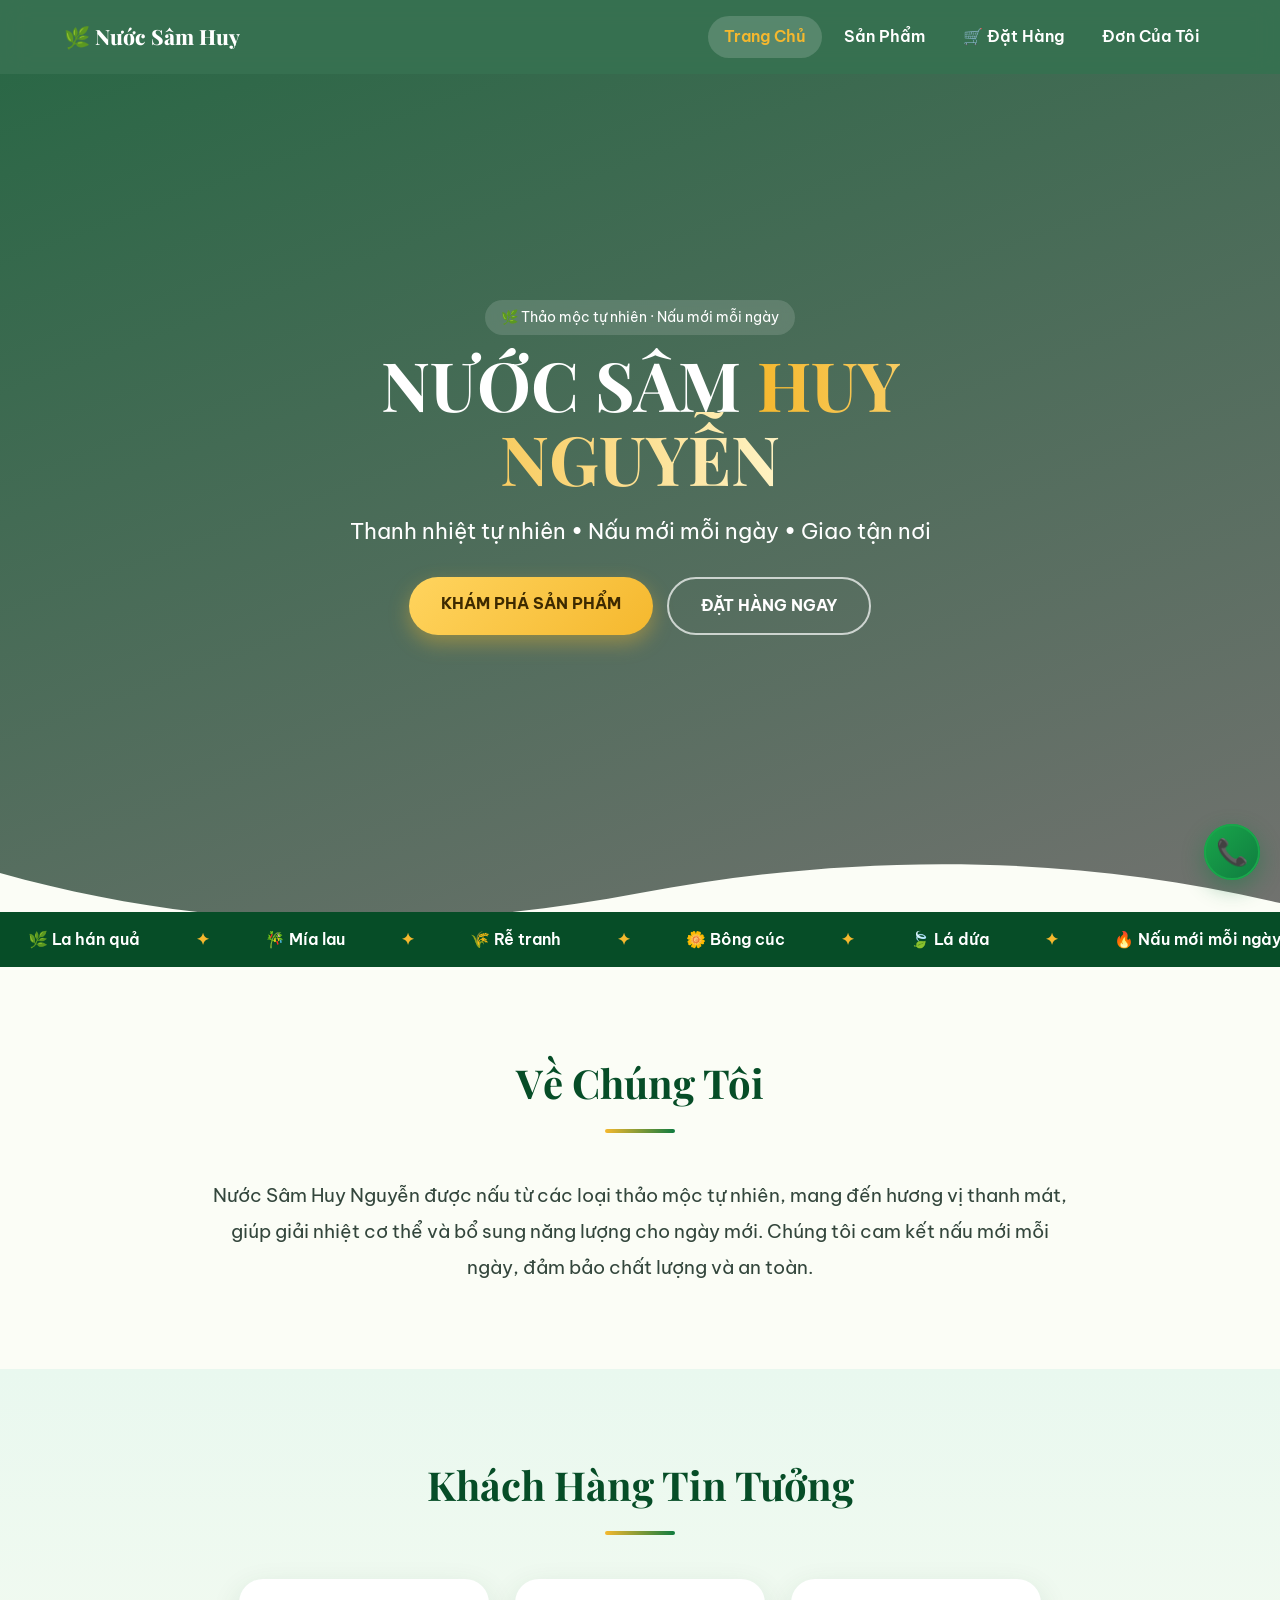
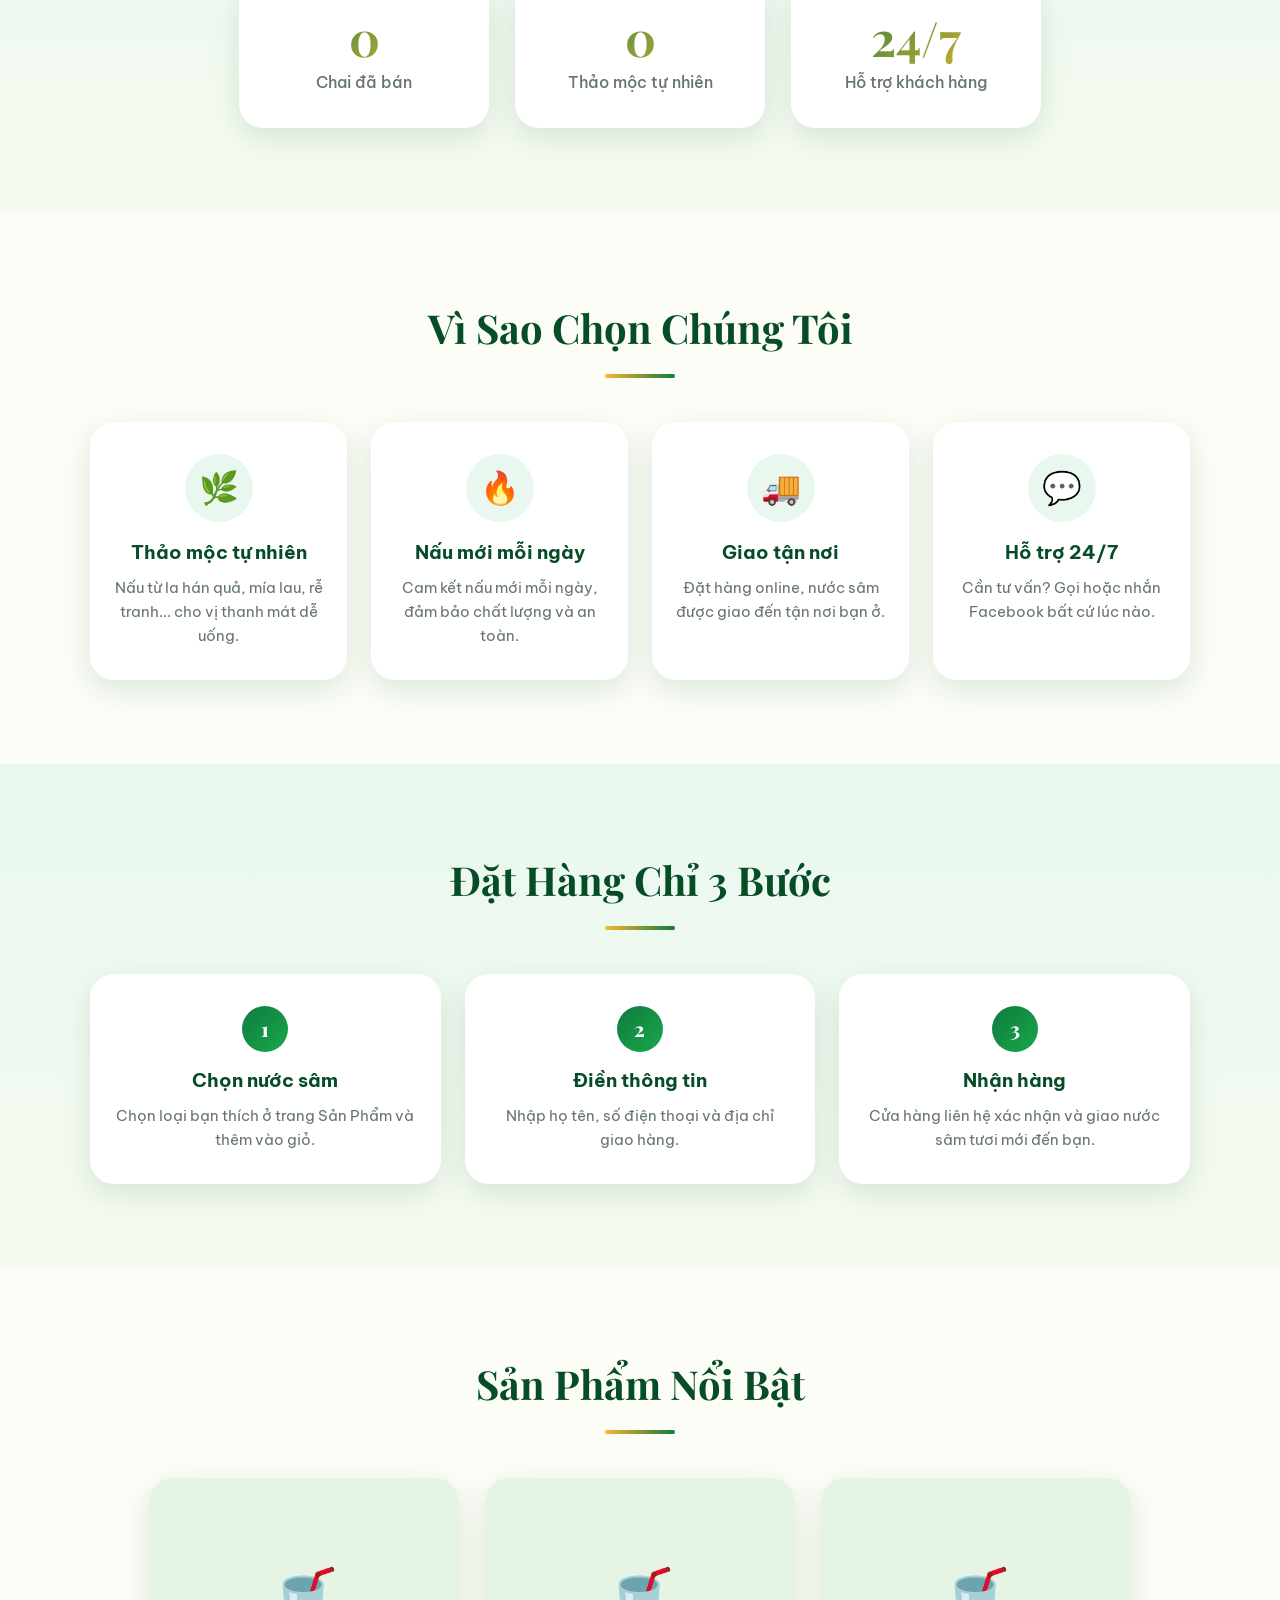
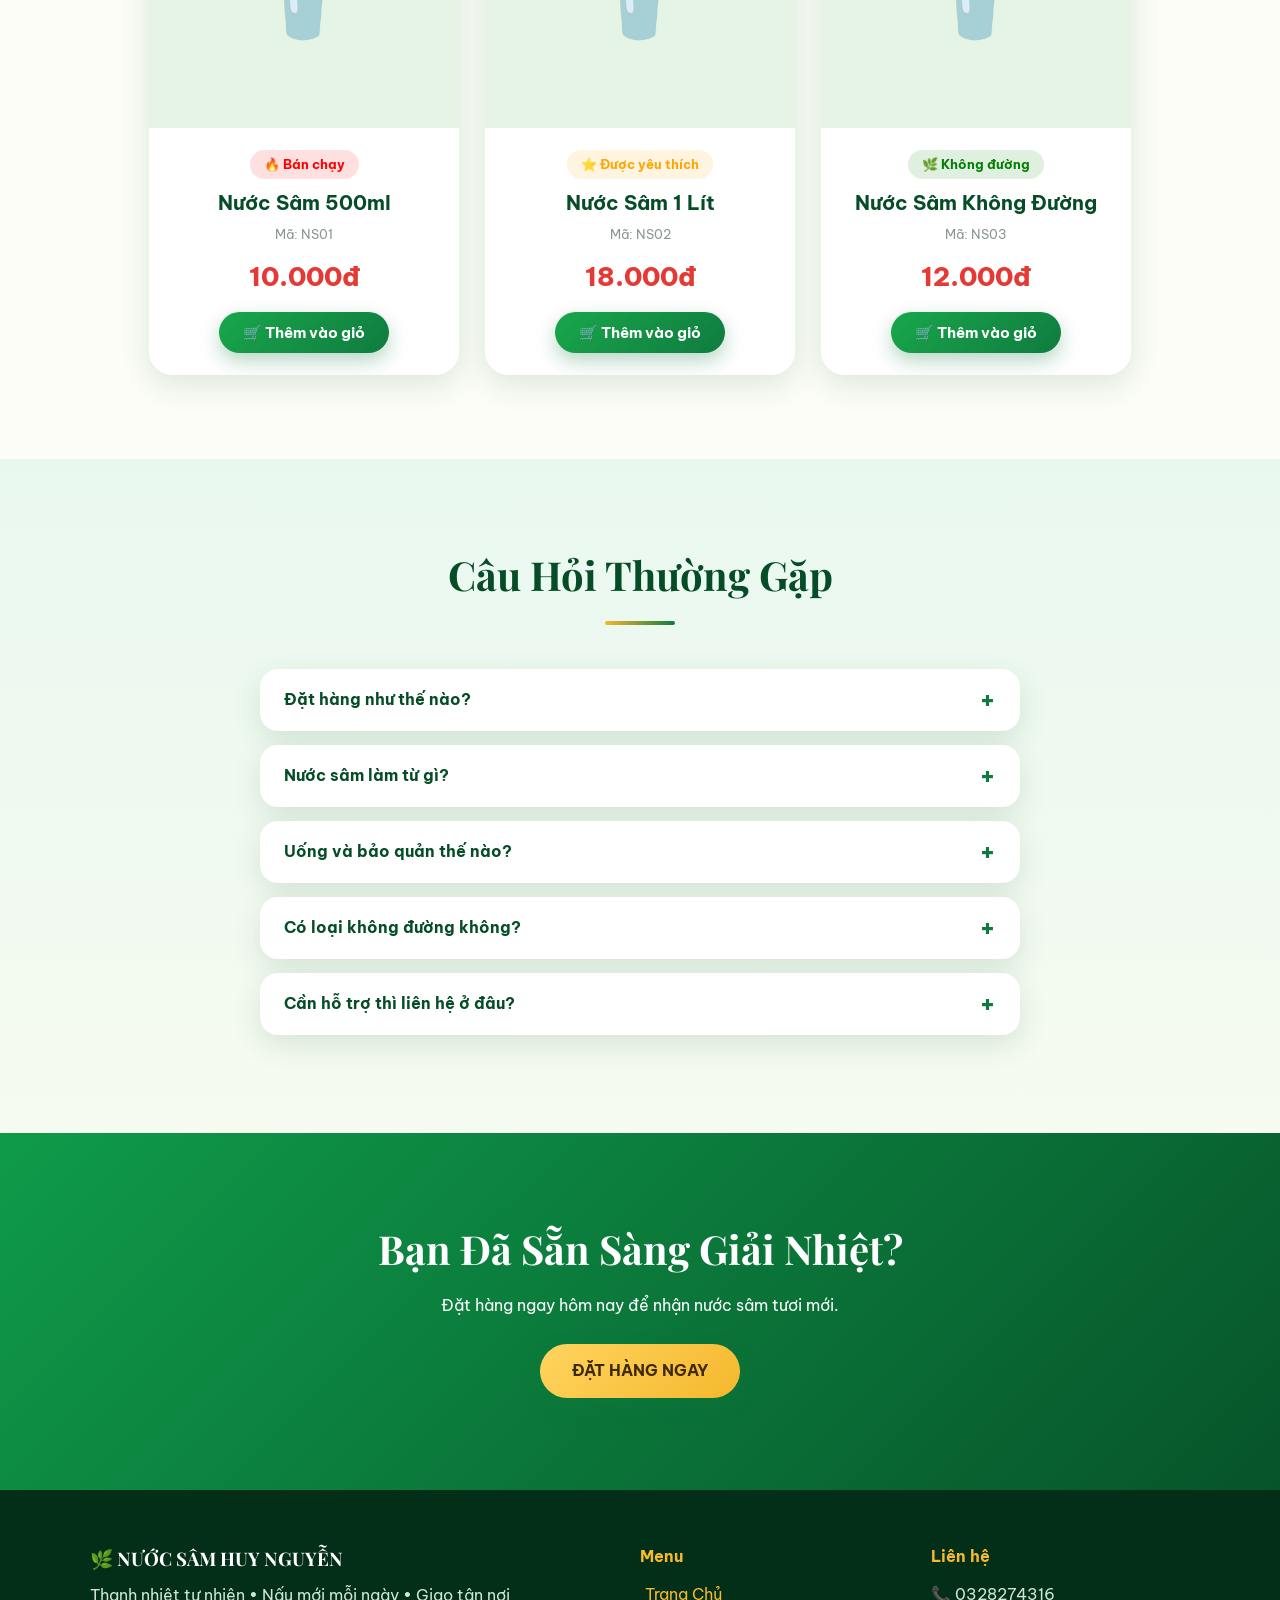
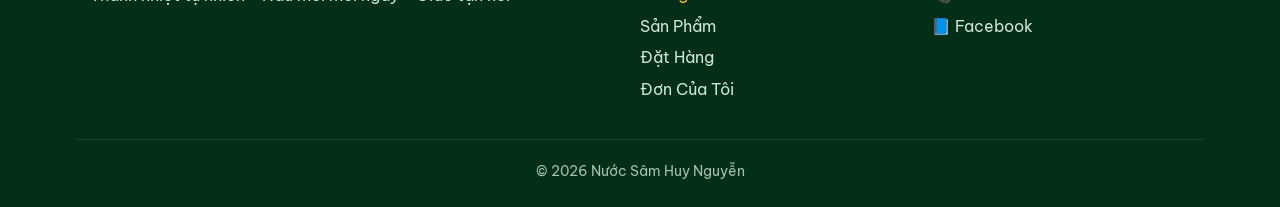
<file: index.html>
<!DOCTYPE html>
<html lang="vi">
<head>
<meta charset="UTF-8">
<meta name="viewport" content="width=device-width, initial-scale=1.0">
<title>Nước Sâm Huy Nguyễn</title>
<link rel="stylesheet" href="style.css">
</head>
<body>

<nav id="nav"></nav>

<section class="hero">
<span class="la" style="left:6%;animation-duration:11s">🍃</span>
<span class="la" style="left:22%;animation-duration:14s;animation-delay:-5s">🌿</span>
<span class="la" style="left:41%;animation-duration:12s;animation-delay:-8s">🍃</span>
<span class="la" style="left:63%;animation-duration:15s;animation-delay:-3s">🌿</span>
<span class="la" style="left:80%;animation-duration:10s;animation-delay:-6s">🍃</span>
<span class="la" style="left:93%;animation-duration:13s;animation-delay:-1s">🌿</span>
<div class="hero-content">
<p class="nho">🌿 Thảo mộc tự nhiên · Nấu mới mỗi ngày</p>
<h1>NƯỚC SÂM <span>HUY NGUYỄN</span></h1>
<p>Thanh nhiệt tự nhiên • Nấu mới mỗi ngày • Giao tận nơi</p>
<div class="nut-hang">
<a class="btn vang" href="sanpham.html">KHÁM PHÁ SẢN PHẨM</a>
<a class="btn vien" href="dathang.html">ĐẶT HÀNG NGAY</a>
</div>
</div>
</section>

<div class="chay"><div>
<span>🌿 La hán quả</span><span>🎋 Mía lau</span><span>🌾 Rễ tranh</span><span>🌼 Bông cúc</span><span>🍃 Lá dứa</span><span>🔥 Nấu mới mỗi ngày</span><span>🚚 Giao tận nơi</span>
</div></div>

<section class="section">
<h2 class="title">Về Chúng Tôi</h2>
<div class="intro rv">
Nước Sâm Huy Nguyễn được nấu từ các loại thảo mộc tự nhiên, mang đến hương vị thanh mát, giúp giải nhiệt cơ thể và bổ sung năng lượng cho ngày mới. Chúng tôi cam kết nấu mới mỗi ngày, đảm bảo chất lượng và an toàn.
</div>
</section>

<section class="section nen">
<h2 class="title">Khách Hàng Tin Tưởng</h2>
<div class="stats">
<div class="stat-box rv"><h2 data-n="1000" data-s="+">0</h2><p>Chai đã bán</p></div>
<div class="stat-box rv"><h2 data-n="100" data-s="%">0</h2><p>Thảo mộc tự nhiên</p></div>
<div class="stat-box rv"><h2>24/7</h2><p>Hỗ trợ khách hàng</p></div>
</div>
</section>

<section class="section">
<h2 class="title">Vì Sao Chọn Chúng Tôi</h2>
<div class="uu">
<div class="rv"><i>🌿</i><h3>Thảo mộc tự nhiên</h3><p>Nấu từ la hán quả, mía lau, rễ tranh... cho vị thanh mát dễ uống.</p></div>
<div class="rv"><i>🔥</i><h3>Nấu mới mỗi ngày</h3><p>Cam kết nấu mới mỗi ngày, đảm bảo chất lượng và an toàn.</p></div>
<div class="rv"><i>🚚</i><h3>Giao tận nơi</h3><p>Đặt hàng online, nước sâm được giao đến tận nơi bạn ở.</p></div>
<div class="rv"><i>💬</i><h3>Hỗ trợ 24/7</h3><p>Cần tư vấn? Gọi hoặc nhắn Facebook bất cứ lúc nào.</p></div>
</div>
</section>

<section class="section nen">
<h2 class="title">Đặt Hàng Chỉ 3 Bước</h2>
<div class="buoc">
<div class="rv"><h3>Chọn nước sâm</h3><p>Chọn loại bạn thích ở trang Sản Phẩm và thêm vào giỏ.</p></div>
<div class="rv"><h3>Điền thông tin</h3><p>Nhập họ tên, số điện thoại và địa chỉ giao hàng.</p></div>
<div class="rv"><h3>Nhận hàng</h3><p>Cửa hàng liên hệ xác nhận và giao nước sâm tươi mới đến bạn.</p></div>
</div>
</section>

<section class="section">
<h2 class="title">Sản Phẩm Nổi Bật</h2>
<div class="products" id="noiBat"></div>
</section>

<section class="section nen">
<h2 class="title">Câu Hỏi Thường Gặp</h2>
<div class="faq">
<details class="rv"><summary>Đặt hàng như thế nào?</summary><p>Chọn sản phẩm rồi bấm "Thêm vào giỏ", vào trang Đặt Hàng điền họ tên, số điện thoại, địa chỉ và xác nhận. Cửa hàng sẽ liên hệ lại với bạn sớm nhất.</p></details>
<details class="rv"><summary>Nước sâm làm từ gì?</summary><p>Từ các loại thảo mộc tự nhiên như la hán quả, mía lau, rễ tranh, bông cúc, lá dứa. Thành phần từng loại xem chi tiết ở trang Sản Phẩm.</p></details>
<details class="rv"><summary>Uống và bảo quản thế nào?</summary><p>Nước sâm ngon hơn khi uống lạnh hoặc thêm đá. Sau khi mở nắp, bạn nên bảo quản lạnh.</p></details>
<details class="rv"><summary>Có loại không đường không?</summary><p>Có, "Nước Sâm Không Đường" phù hợp người ăn kiêng và hạn chế đường.</p></details>
<details class="rv"><summary>Cần hỗ trợ thì liên hệ ở đâu?</summary><p>Bạn gọi 0328274316 hoặc nhắn qua Facebook của cửa hàng, bên mình hỗ trợ khách hàng 24/7.</p></details>
</div>
</section>

<section class="cta">
<h2>Bạn Đã Sẵn Sàng Giải Nhiệt?</h2>
<p>Đặt hàng ngay hôm nay để nhận nước sâm tươi mới.</p>
<a class="btn" href="dathang.html">ĐẶT HÀNG NGAY</a>
</section>

<footer id="footer"></footer>

<script src="app.js"></script>
<script>
$("#noiBat").innerHTML=SAN_PHAM.map(theSP).join("");
// bấm vào thẻ sản phẩm → mở chi tiết ở trang Sản Phẩm
$("#noiBat").onclick=e=>{
 const c=e.target.closest(".product");
 if(c&&!e.target.closest("[data-them]"))location.href="sanpham.html?sp="+c.dataset.id;
};
const cz=$(".chay div");cz.innerHTML+=cz.innerHTML; // nhân đôi để dải chạy liền mạch
</script>
</body>
</html>
</file>
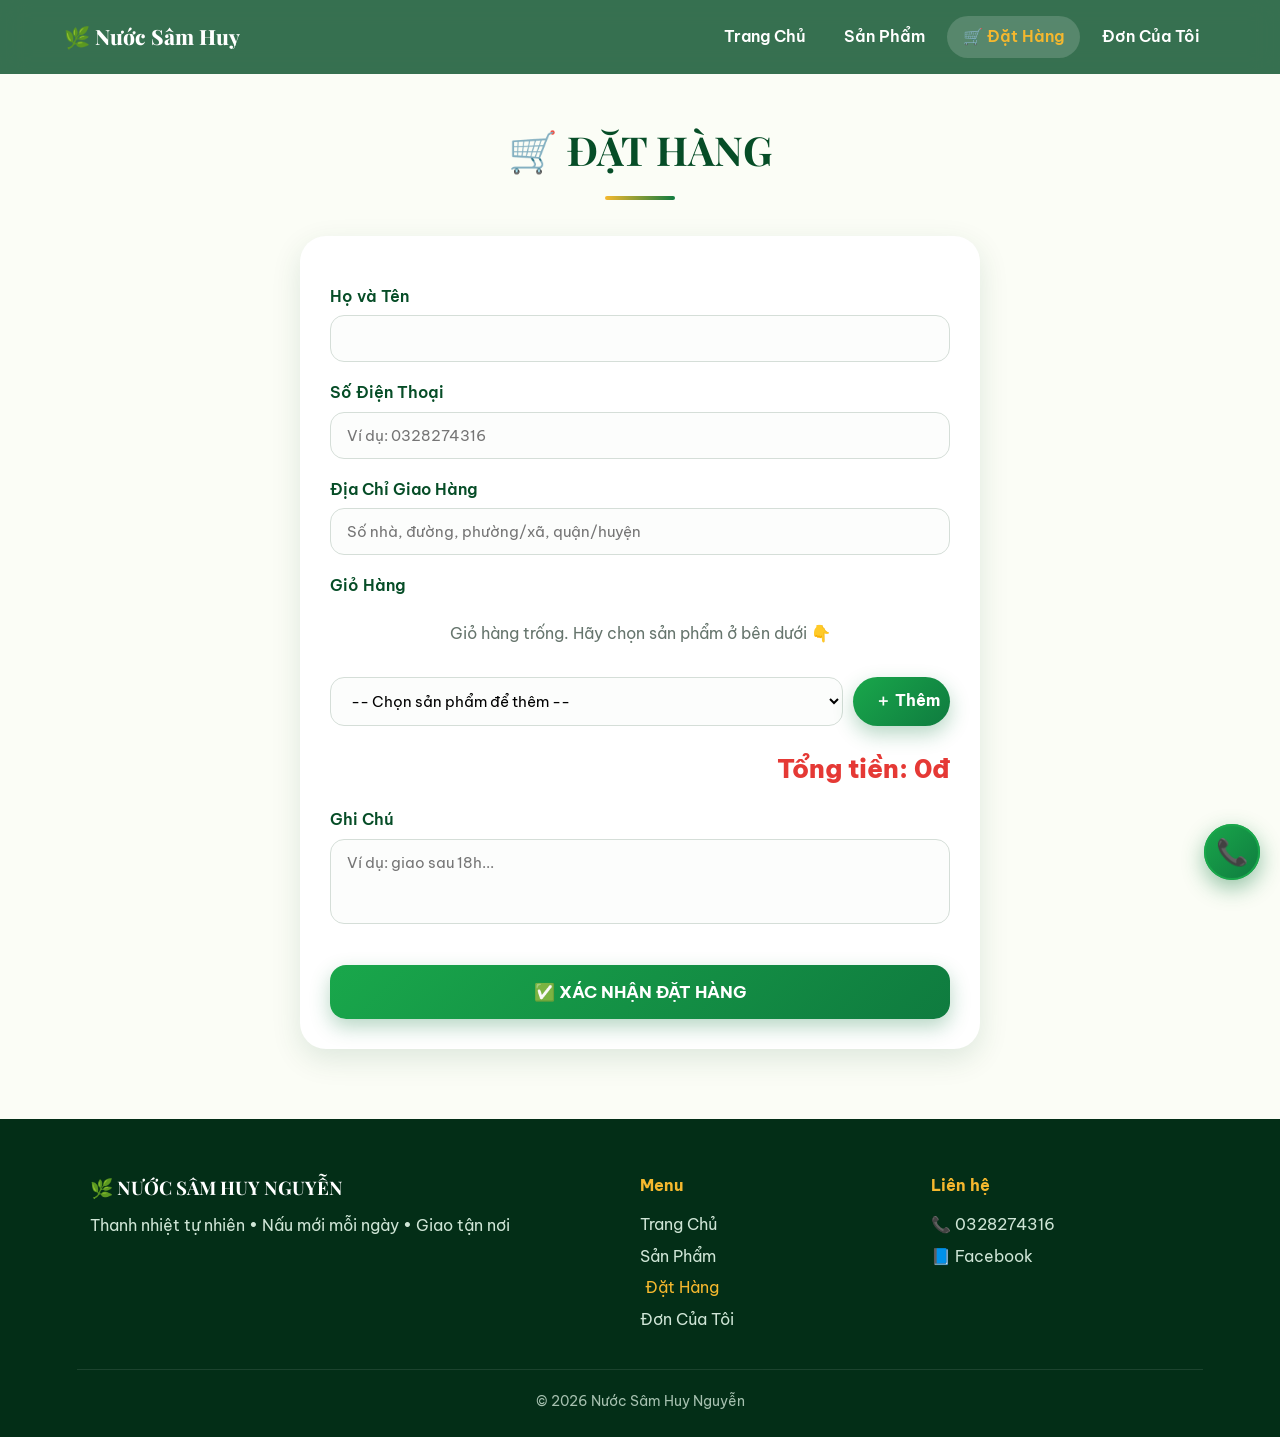
<file: dathang.html>
<!DOCTYPE html>
<html lang="vi">
<head>
<meta charset="UTF-8">
<meta name="viewport" content="width=device-width, initial-scale=1.0">
<title>Đặt Hàng - Nước Sâm Huy Nguyễn</title>
<link rel="stylesheet" href="style.css">
<style>
/* ô nhập số lượng trong giỏ hàng */
#gio .sl input.sl-in{width:46px;height:32px;margin:0;padding:0 4px;box-sizing:border-box;text-align:center;font:inherit;font-weight:700;border:1px solid #bbb;border-radius:6px;background:#fff}
#gio .sl input.sl-in:focus{outline:2px solid #1b5e20;border-color:#1b5e20}
</style>
</head>
<body>

<nav id="nav"></nav>

<div class="container">
<h1 class="title">🛒 ĐẶT HÀNG</h1>

<form id="orderForm" novalidate>
<label for="ten">Họ và Tên</label>
<input id="ten" type="text" autocomplete="name" required>

<label for="sdt">Số Điện Thoại</label>
<input id="sdt" type="tel" inputmode="tel" autocomplete="tel" placeholder="Ví dụ: 0328274316" required>

<label for="diaChi">Địa Chỉ Giao Hàng</label>
<input id="diaChi" type="text" autocomplete="street-address" placeholder="Số nhà, đường, phường/xã, quận/huyện" required>

<label>Giỏ Hàng</label>
<div id="gio"></div>
<div class="them">
<select id="chonSP" aria-label="Chọn sản phẩm để thêm"><option value="">-- Chọn sản phẩm để thêm --</option></select>
<button type="button" id="themSP" class="nut">＋ Thêm</button>
</div>

<div class="tong-tien">Tổng tiền: <span id="tongTien">0đ</span></div>

<label for="ghiChu">Ghi Chú</label>
<textarea id="ghiChu" rows="3" placeholder="Ví dụ: giao sau 18h..."></textarea>

<input id="web" type="text" tabindex="-1" autocomplete="off" aria-hidden="true" style="position:absolute;left:-9999px">
<p id="loi" class="loi" role="alert"></p>
<button type="submit" id="gui" class="nut">✅ XÁC NHẬN ĐẶT HÀNG</button>
</form>

<div id="kq" class="kq" hidden></div>
</div>

<footer id="footer"></footer>

<script src="app.js"></script>
<script>
const T0=Date.now();let MA=null; // MA: giữ nguyên mã đơn khi gửi lại để không bị trùng đơn
const baoLoi=(m,el)=>{$("#loi").textContent=m;if(el)el.focus()};

function veGio(){
 const ds=Gio.ds();
 $("#gio").innerHTML=ds.length?ds.map(i=>{const p=timSP(i.id);return`<div class="dong">
<img src="${esc(p.img)}" alt="" onerror="this.onerror=null;this.src=ANH_LOI">
<div class="ct"><b>${p.ten}</b><br><small>${tien(p.gia)}</small></div>
<div class="sl"><button type="button" data-d="${p.id}" data-v="-1" aria-label="Giảm">−</button><input class="sl-in" type="text" inputmode="numeric" maxlength="3" autocomplete="off" data-n="${p.id}" value="${i.sl}" aria-label="Số lượng ${esc(p.ten)}"><button type="button" data-d="${p.id}" data-v="1" aria-label="Tăng">+</button></div>
<b class="tt">${tien(i.sl*p.gia)}</b>
<button type="button" class="xoa" data-x="${p.id}" aria-label="Xóa ${esc(p.ten)}">✕</button></div>`}).join("")
 :'<p class="trong">Giỏ hàng trống. Hãy chọn sản phẩm ở bên dưới 👇</p>';
 $("#tongTien").textContent=tien(Gio.tong());
}

$("#chonSP").insertAdjacentHTML("beforeend",SAN_PHAM.map(p=>`<option value="${p.id}">${p.id} - ${p.ten} (${tien(p.gia)})</option>`).join(""));
$("#themSP").onclick=()=>{const s=$("#chonSP");if(!s.value)return toast("Hãy chọn một sản phẩm",true);Gio.them(s.value);s.value="";veGio()};
$("#gio").onclick=e=>{
 const d=e.target.closest("[data-d]"),x=e.target.closest("[data-x]");
 if(!d&&!x)return; // bấm vào ô nhập số lượng thì không vẽ lại giỏ hàng (sẽ mất con trỏ)
 if(d){const c=Gio.ds().find(i=>i.id===d.dataset.d);Gio.dat(d.dataset.d,(c?c.sl:0)+Number(d.dataset.v))}
 if(x)Gio.dat(x.dataset.x,0);
 veGio();
};

// ô nhập số lượng: chỉ cho gõ số, Enter/bấm ra ngoài thì cập nhật
const SL_MAX=999,ONHAP="[data-n]";
$("#gio").addEventListener("focusin",e=>{if(e.target.matches(ONHAP))e.target.select()});
$("#gio").addEventListener("input",e=>{if(e.target.matches(ONHAP))e.target.value=e.target.value.replace(/\D/g,"")});
$("#gio").addEventListener("keydown",e=>{if(e.key==="Enter"&&e.target.matches(ONHAP)){e.preventDefault();e.target.blur()}}); // chặn Enter làm gửi form
$("#gio").addEventListener("change",e=>{
 const o=e.target.closest(ONHAP);if(!o)return;
 const id=o.dataset.n,c=Gio.ds().find(i=>i.id===id),n=parseInt(o.value,10);
 Gio.dat(id,n>=1?Math.min(n,SL_MAX):(c?c.sl:1)); // để trống/0 → giữ số cũ (muốn xóa thì bấm ✕)
 const m=Gio.ds().find(i=>i.id===id);if(!m)return veGio();
 o.value=m.sl;
 o.closest(".dong").querySelector(".tt").textContent=tien(m.sl*timSP(id).gia);
 $("#tongTien").textContent=tien(Gio.tong());
});

// nhớ thông tin khách quen
const khach=lay("khach",{});
["ten","sdt","diaChi"].forEach(f=>$("#"+f).value=khach[f]||"");

$("#orderForm").addEventListener("submit",async e=>{
 e.preventDefault();baoLoi("");
 const dang=document.activeElement;if(dang&&dang.matches&&dang.matches("[data-n]"))dang.blur(); // chốt số lượng đang gõ dở
 const ten=$("#ten").value.trim(),sdt=$("#sdt").value.replace(/[\s.\-]/g,""),diaChi=$("#diaChi").value.trim(),ghiChu=$("#ghiChu").value.trim(),ds=Gio.ds();
 if(!ds.length)return baoLoi("Giỏ hàng đang trống. Hãy thêm ít nhất một sản phẩm.",$("#chonSP"));
 if(ten.length<2)return baoLoi("Vui lòng nhập họ và tên.",$("#ten"));
 if(!/^(0|\+84)\d{9}$/.test(sdt))return baoLoi("Số điện thoại chưa đúng. Ví dụ: 0328274316.",$("#sdt"));
 if(diaChi.length<8)return baoLoi("Vui lòng nhập địa chỉ giao hàng đầy đủ.",$("#diaChi"));

 const now=new Date(),du={
  ten,sdt,diaChi,
  sanPham:ds.map(i=>i.id+" x"+i.sl).join(", "),
  soLuong:Gio.tongSL(),
  tongTien:tien(Gio.tong()),
  // địa chỉ cũng ghi vào ghiChu để Google Sheet hiện tại vẫn lưu được mà không cần sửa Apps Script
  ghiChu:"Địa chỉ: "+diaChi+(ghiChu?" | "+ghiChu:""),
  maDon:MA=MA||"HN"+now.toISOString().slice(2,10).replace(/-/g,"")+"-"+Math.floor(100+Math.random()*900),
  web:$("#web").value,mat:Date.now()-T0,
  thoiGian:now.toLocaleString("vi-VN")
 };

 const nut=$("#gui"),ac=new AbortController(),h=setTimeout(()=>ac.abort(),15000);
 nut.disabled=true;nut.textContent="⏳ Đang gửi...";
 try{
  const kq=await(await fetch(SCRIPT_URL,{method:"POST",headers:{"Content-Type":"text/plain;charset=utf-8"},body:JSON.stringify(du),signal:ac.signal})).json();
  if(!kq.ok)return baoLoi("❌ "+(kq.loi||"Chưa gửi được đơn hàng."));
  du.maDon=kq.maDon||du.maDon;du.tongTien=kq.tong!=null?tien(kq.tong):du.tongTien;MA=null; // dùng mã đơn + tổng tiền do server xác nhận
  ghi("khach",{ten,sdt,diaChi});
  // lưu đơn vào lịch sử (kèm tên + giá lúc đặt, để sau này đổi giá vẫn đúng)
  LichSu.them({maDon:du.maDon,luc:now.toISOString(),ten,sdt,diaChi,ghiChu,tong:kq.tong,sp:ds.map(i=>{const p=timSP(i.id);return{id:i.id,ten:p.ten,gia:p.gia,sl:i.sl}})});
  $("#kq").innerHTML=`<h2>✅ Đặt hàng thành công!</h2><p>Mã đơn: <b>${du.maDon}</b></p><ul>${ds.map(i=>`<li>${timSP(i.id).ten} × ${i.sl}</li>`).join("")}</ul><p>Tổng tiền: <b>${du.tongTien}</b></p><p>Chúng tôi sẽ liên hệ <b>${esc(ten)}</b> qua số <b>${esc(sdt)}</b> sớm nhất.</p><br><a class="btn" href="sanpham.html" style="margin:0">Tiếp tục mua sắm</a> <a class="btn" href="lichsu.html" style="margin:0;background:#1b5e20">Xem đơn của tôi</a>`;
  Gio.xoa();$("#orderForm").hidden=true;$("#kq").hidden=false;scrollTo(0,0);
 }catch(err){
  console.error(err);
  baoLoi("❌ Chưa gửi được đơn hàng. Hãy kiểm tra mạng rồi thử lại, hoặc gọi "+SDT_SHOP+" để đặt trực tiếp.");
 }finally{clearTimeout(h);nut.disabled=false;nut.textContent="✅ XÁC NHẬN ĐẶT HÀNG"}
});

addEventListener("pageshow",veGio);
veGio();
</script>
</body>
</html>
</file>
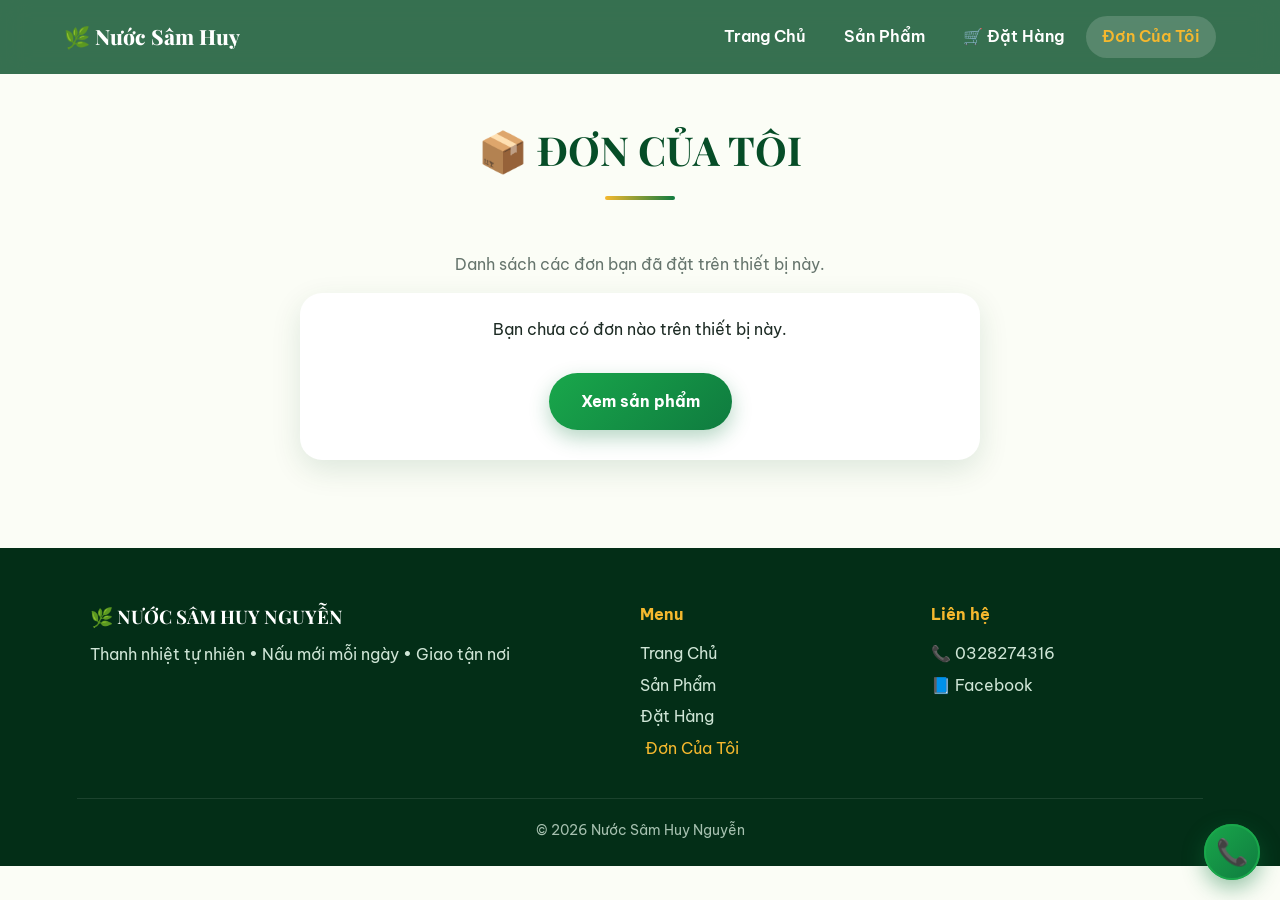
<file: lichsu.html>
<!DOCTYPE html>
<html lang="vi">
<head>
<meta charset="UTF-8">
<meta name="viewport" content="width=device-width, initial-scale=1.0">
<title>Đơn Của Tôi - Nước Sâm Huy Nguyễn</title>
<link rel="stylesheet" href="style.css">
</head>
<body>

<nav id="nav"></nav>

<div class="container">
<h1 class="title">📦 ĐƠN CỦA TÔI</h1>
<p class="trong">Danh sách các đơn bạn đã đặt trên thiết bị này.</p>
<div id="ds"></div>
<div style="text-align:center"><button type="button" id="xoaLS" class="nut phu" hidden>🗑️ Xóa lịch sử</button></div>
</div>

<footer id="footer"></footer>

<script src="app.js"></script>
<script>
function ve(){
 const ds=LichSu.ds();
 $("#xoaLS").hidden=!ds.length;
 $("#ds").innerHTML=ds.length?ds.map((d,k)=>`<div class="don">
<div class="don-dau"><div><b>Mã đơn: ${esc(d.maDon)}</b><br><small>${new Date(d.luc).toLocaleString("vi-VN")}</small></div><span class="ok">✅ Đã gửi cho cửa hàng</span></div>
<ul>${(d.sp||[]).map(i=>`<li><span>${esc(i.ten)} × ${i.sl}</span><span>${tien(i.gia*i.sl)}</span></li>`).join("")}</ul>
<div class="don-tong"><span>Tổng tiền</span><span>${tien(d.tong||0)}</span></div>
<p style="margin-top:10px"><small>Giao đến: ${esc(d.diaChi)}</small></p>
${d.ghiChu?`<p><small>Ghi chú: ${esc(d.ghiChu)}</small></p>`:""}
<div class="don-cuoi"><button type="button" class="nut" data-lai="${k}">🔁 Đặt lại đơn này</button><a class="nut phu" href="tel:${SDT_SHOP}">📞 Hỏi cửa hàng</a></div></div>`).join("")
 :`<div class="don" style="text-align:center;line-height:1.8">Bạn chưa có đơn nào trên thiết bị này.<br><br><a class="btn" href="sanpham.html" style="margin:0">Xem sản phẩm</a></div>`;
}

// "Đặt lại": thêm các món của đơn cũ vào giỏ rồi sang trang đặt hàng
$("#ds").onclick=e=>{
 const b=e.target.closest("[data-lai]");if(!b)return;
 (LichSu.ds()[b.dataset.lai].sp||[]).forEach(i=>{if(timSP(i.id))Gio.them(i.id,i.sl)});
 location.href="dathang.html";
};
$("#xoaLS").onclick=()=>{if(confirm("Xóa toàn bộ lịch sử đơn hàng trên thiết bị này?")){LichSu.xoa();ve()}};

ve();
</script>
</body>
</html>
</file>
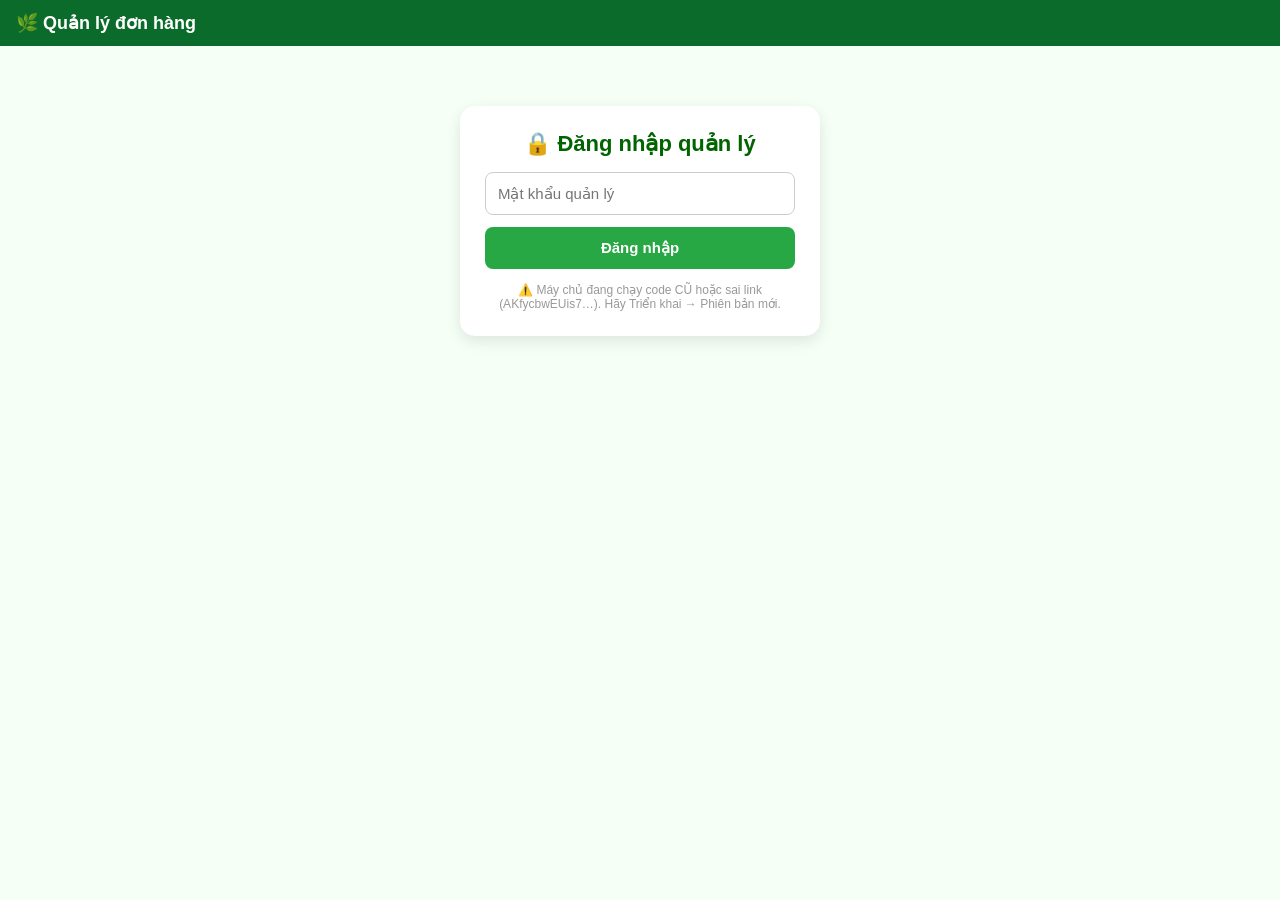
<file: quanly.html>
<!DOCTYPE html>
<html lang="vi">
<head>
<meta charset="UTF-8">
<meta name="viewport" content="width=device-width, initial-scale=1.0">
<meta name="robots" content="noindex,nofollow">
<title>Quản lý đơn hàng</title>
<style>
*{margin:0;padding:0;box-sizing:border-box;font-family:Arial,sans-serif;font-size:15px}
body{background:#f5fff5;color:#222}
[hidden]{display:none!important}
header{position:sticky;top:0;z-index:10;display:flex;flex-wrap:wrap;gap:8px 12px;align-items:center;padding:12px 16px;background:#0b6b2b;color:#fff}
header b{font-size:18px;margin-right:auto}
header small{opacity:.85}
button{padding:9px 14px;border:0;border-radius:8px;background:#28a745;color:#fff;font-weight:bold;cursor:pointer}
button:hover{background:#1f7d35}
header button{background:#fff;color:#0b6b2b}
main{max-width:1000px;margin:0 auto;padding:16px}
#dn{max-width:360px;margin:60px auto;padding:25px;background:#fff;border-radius:15px;box-shadow:0 5px 15px rgba(0,0,0,.1);text-align:center}
#dn h2{color:darkgreen;margin-bottom:15px;font-size:22px}
input{width:100%;padding:12px;border:1px solid #ccc;border-radius:8px;margin-bottom:12px}
#dn button{width:100%;padding:12px}
.loi{color:#c62828;font-weight:bold;margin-top:10px;line-height:1.5}
.tk{display:grid;grid-template-columns:repeat(auto-fit,minmax(150px,1fr));gap:12px;margin-bottom:16px}
.tk div{background:#fff;padding:14px;border-radius:12px;box-shadow:0 3px 10px rgba(0,0,0,.08)}
.tk small{color:#777}
.tk b{display:block;font-size:22px;color:green;margin-top:4px}
.loc{display:flex;flex-wrap:wrap;gap:10px;margin-bottom:16px}
#chip{display:flex;flex-wrap:wrap;gap:8px}
#chip button{background:#fff;color:#0b6b2b;border:1px solid #28a745}
#chip button.on{background:#28a745;color:#fff}
.loc input{flex:1;min-width:200px;margin:0}
.don{background:#fff;border-radius:12px;padding:16px;margin-bottom:12px;box-shadow:0 3px 10px rgba(0,0,0,.08);border-left:6px solid #bbb;line-height:1.8}
.don.moi{border-left-color:#e65100}
.don.xn{border-left-color:#f9a825}
.don.giao{border-left-color:#1565c0}
.don.xong{border-left-color:#2e7d32}
.don.huy{border-left-color:#999;opacity:.65}
.dau{display:flex;justify-content:space-between;gap:10px;flex-wrap:wrap;align-items:center}
.dau select{padding:8px;border-radius:8px;border:1px solid #28a745;font-weight:bold}
.don a{color:#0b6b2b}
.tong{color:red;font-weight:bold}
.mo{color:#777;text-align:center;padding:30px}
.ver{color:#999;font-size:12px;margin-top:14px}
#toast{position:fixed;left:50%;bottom:24px;transform:translateX(-50%);background:#222;color:#fff;padding:12px 22px;border-radius:50px;opacity:0;pointer-events:none;transition:.3s;z-index:20}
#toast.show{opacity:1}
#toast.err{background:#c62828}
</style>
</head>
<body>

<header>
<b>🌿 Quản lý đơn hàng</b><small id="cn"></small>
<span id="nut" hidden><button id="lm">🔄 Làm mới</button> <button id="xuat">⬇️ Xuất CSV</button> <button id="dx">Đăng xuất</button></span>
</header>

<form id="dn">
<h2>🔒 Đăng nhập quản lý</h2>
<input id="mk" type="password" placeholder="Mật khẩu quản lý" autocomplete="current-password" required>
<button type="submit">Đăng nhập</button>
<p id="loi" class="loi"></p>
<p id="ver" class="ver"></p>
</form>

<main id="chinh" hidden>
<div class="tk" id="tk"></div>
<div class="loc"><div id="chip"></div><input id="tim" type="search" placeholder="🔍 Tìm theo tên, SĐT, mã đơn, địa chỉ"></div>
<div id="ds"></div>
</main>

<div id="toast" role="status"></div>

<script>
// Link Google Apps Script — dán giống link trong app.js
const SCRIPT_URL="https://script.google.com/macros/s/AKfycbwEUis7mibWFFbM_8USCQvmPQLvYVkyg2AUPuRFbkNrUkCDYwmZOX9dHVlZxEHEZXvQPQ/exec";
const TRANG_THAI=["Mới","Đã xác nhận","Đang giao","Đã giao","Đã hủy"];
const LOP={"Mới":"moi","Đã xác nhận":"xn","Đang giao":"giao","Đã giao":"xong","Đã hủy":"huy"};
// Tên hiển thị của sản phẩm (có sản phẩm mới thì thêm vào đây; chưa thêm thì hiện mã)
const TEN_SP={NS01:"Nước Sâm 500ml",NS02:"Nước Sâm 1 Lít",NS03:"Nước Sâm Không Đường"};

const $=s=>document.querySelector(s);
const tien=n=>(Number(n)||0).toLocaleString("vi-VN")+"đ";
const esc=s=>String(s??"").replace(/[&<>"']/g,c=>({"&":"&amp;","<":"&lt;",">":"&gt;",'"':"&quot;","'":"&#39;"}[c]));
const bo=s=>String(s).toLowerCase().normalize("NFD").replace(/[\u0300-\u036f]/g,"").replace(/đ/g,"d");
let KEY=sessionStorage.getItem("qlkey")||"",DS=[],HIEN=[],LOC="Tất cả";
(async()=>{
 const v=$("#ver");if(!v)return;
 const id=SCRIPT_URL.split("/s/")[1].slice(0,12)+"…";
 try{
  const r=await goi({action:"ping"});
  v.textContent=r.ok?"✅ Máy chủ bản "+r.phienBan+" ("+id+")":"⚠️ "+(r.loi||"Phản hồi lạ");
 }catch(e){
  v.textContent="⚠️ Máy chủ đang chạy code CŨ hoặc sai link ("+id+"). Hãy Triển khai → Phiên bản mới.";
 }
})();

function toast(m,err){const t=$("#toast");t.textContent=m;t.className="show"+(err?" err":"");clearTimeout(t.h);t.h=setTimeout(()=>t.className="",2500)}
async function goi(t){
 const r=await fetch(SCRIPT_URL+"?"+new URLSearchParams({key:KEY,...t})),s=await r.text();
 try{return JSON.parse(s)}catch(e){throw new Error("TEXT:"+s.replace(/<(style|script)[\s\S]*?<\/\1>/gi," ").replace(/<[^>]+>/g," ").replace(/\s+/g," ").trim().slice(0,150))}
}

function dangXuat(m){
 KEY="";sessionStorage.removeItem("qlkey");document.title="Quản lý đơn hàng";
 $("#dn").hidden=false;$("#chinh").hidden=true;$("#nut").hidden=true;$("#cn").textContent="";
 $("#loi").textContent=m||"";$("#mk").value="";
}

async function tai(im){ // im = tải ngầm (tự làm mới), không báo lỗi
 try{
  const r=await goi({action:"list"});
  if(!r.ok)return dangXuat(r.loi);
  sessionStorage.setItem("qlkey",KEY);
  DS=r.don.reverse(); // đơn mới nhất lên đầu
  $("#dn").hidden=true;$("#chinh").hidden=false;$("#nut").hidden=false;$("#loi").textContent="";
  $("#cn").textContent="Cập nhật "+new Date().toLocaleTimeString("vi-VN");
  ve();
 }catch(e){
  if(!im)dangXuat(e.message.startsWith("TEXT:")
   ?"Google trả về: “"+e.message.slice(5)+"” → thường do chưa dán Code.gs mới, hoặc chưa chọn Phiên bản mới khi triển khai."
   :"Không kết nối được tới Google. Hãy kiểm tra mạng, và bản triển khai phải để quyền truy cập là Bất kỳ ai (Anyone).");
 }
}

const sp=s=>String(s).split(",").map(x=>{const m=x.trim().match(/^(\S+)\s+x(\d+)$/);return m?esc(TEN_SP[m[1]]||m[1])+" × "+m[2]:esc(x.trim())}).join(", ");
const gio=l=>{const m=String(l).match(/^(\d{4})-(\d\d)-(\d\d) (\d\d:\d\d)/);return m?m[4]+" "+m[3]+"/"+m[2]+"/"+m[1]:esc(l)};
const the=d=>`<div class="don ${LOP[d.tt]||""}">
<div class="dau"><b>${esc(d.ma)}</b><select data-row="${d.row}" data-ma="${esc(d.ma)}">${TRANG_THAI.map(t=>`<option${t===d.tt?" selected":""}>${t}</option>`).join("")}</select></div>
<div><small>${gio(d.luc)}</small> · <span class="tong">${tien(d.tong)}</span></div>
<div>👤 <b>${esc(d.ten)}</b> · 📞 <a href="tel:${esc(d.sdt)}">${esc(d.sdt)}</a></div>
<div>📍 ${esc(d.diaChi)} · <a target="_blank" rel="noopener" href="https://www.google.com/maps/search/?api=1&amp;query=${encodeURIComponent(d.diaChi)}">Bản đồ</a></div>
<div>🧴 ${sp(d.sp)}</div>
${d.ghiChu?`<div>📝 ${esc(d.ghiChu)}</div>`:""}</div>`;

function ve(){
 const p=n=>String(n).padStart(2,"0"),h=new Date(),ngay=h.getFullYear()+"-"+p(h.getMonth()+1)+"-"+p(h.getDate());
 const hop=DS.filter(d=>d.tt!=="Đã hủy"),hn=hop.filter(d=>String(d.luc).startsWith(ngay)),sum=a=>a.reduce((t,d)=>t+(Number(d.tong)||0),0);
 const moi=DS.filter(d=>d.tt==="Mới").length;
 document.title=(moi?"("+moi+") ":"")+"Quản lý đơn hàng";
 $("#tk").innerHTML=[["Đơn mới",moi],["Đơn hôm nay",hn.length],["Doanh thu hôm nay",tien(sum(hn))],["Tổng doanh thu",tien(sum(hop))]].map(([a,b])=>`<div><small>${a}</small><b>${b}</b></div>`).join("");
 $("#chip").innerHTML=["Tất cả",...TRANG_THAI].map(t=>`<button type="button" data-t="${t}"${t===LOC?' class="on"':""}>${t} (${t==="Tất cả"?DS.length:DS.filter(d=>d.tt===t).length})</button>`).join("");
 const q=bo($("#tim").value.trim());
 HIEN=DS.filter(d=>(LOC==="Tất cả"||d.tt===LOC)&&bo([d.ma,d.ten,d.sdt,d.diaChi].join(" ")).includes(q));
 $("#ds").innerHTML=HIEN.length?HIEN.map(the).join(""):'<p class="mo">Không có đơn nào.</p>';
}

$("#dn").onsubmit=async e=>{e.preventDefault();KEY=$("#mk").value;$("#loi").textContent="⏳ Đang đăng nhập...";await tai()};
$("#lm").onclick=()=>tai();
$("#dx").onclick=()=>dangXuat("");
$("#tim").oninput=ve;
$("#chip").onclick=e=>{const b=e.target.closest("[data-t]");if(b){LOC=b.dataset.t;ve()}};

// đổi trạng thái đơn
$("#ds").onchange=async e=>{
 const s=e.target.closest("select[data-row]");if(!s)return;
 const d=DS.find(x=>String(x.row)===s.dataset.row),cu=d.tt;
 s.disabled=true;
 try{
  const r=await goi({action:"status",row:s.dataset.row,ma:s.dataset.ma,tt:s.value});
  if(!r.ok)throw new Error(r.loi);
  d.tt=s.value;toast("✅ "+d.ma+": "+d.tt);
 }catch(err){s.value=cu;toast("❌ Chưa cập nhật được, hãy thử lại.",true)}
 ve();
};

// xuất danh sách đang lọc ra file CSV (mở được bằng Excel)
$("#xuat").onclick=()=>{
 const c=v=>'"'+String(v??"").replace(/"/g,'""')+'"';
 const dong=[["Mã đơn","Thời gian","Họ tên","SĐT","Địa chỉ","Sản phẩm","Số lượng","Tổng tiền","Ghi chú","Trạng thái"],...HIEN.map(d=>[d.ma,d.luc,d.ten,'="'+d.sdt+'"',d.diaChi,d.sp,d.sl,d.tong,d.ghiChu,d.tt])];
 const a=document.createElement("a");
 a.href=URL.createObjectURL(new Blob(["\ufeff"+dong.map(r=>r.map(c).join(",")).join("\r\n")],{type:"text/csv;charset=utf-8"}));
 a.download="don-hang-"+new Date().toISOString().slice(0,10)+".csv";a.click();
};

setInterval(()=>{if(KEY&&!document.hidden)tai(true)},60000); // tự làm mới mỗi phút
if(KEY)tai();
</script>
</body>
</html>
</file>
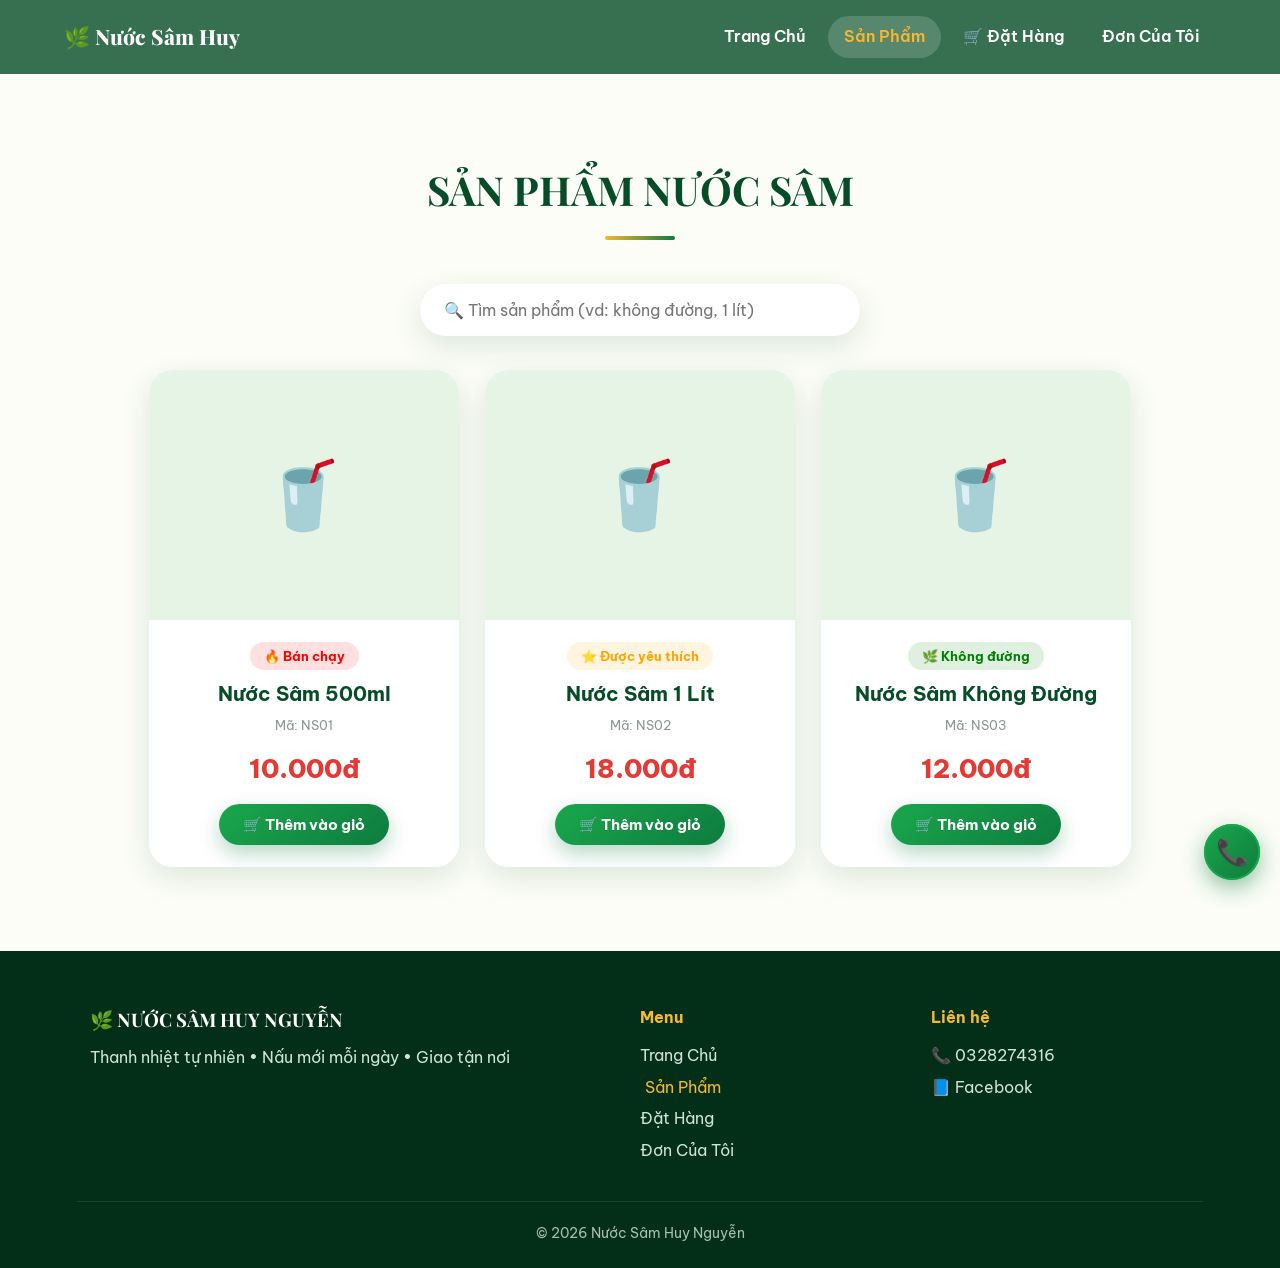
<file: sanpham.html>
<!DOCTYPE html>
<html lang="vi">
<head>
<meta charset="UTF-8">
<meta name="viewport" content="width=device-width, initial-scale=1.0">
<title>Sản phẩm - Nước Sâm Huy Nguyễn</title>
<link rel="stylesheet" href="style.css">
</head>
<body>

<nav id="nav"></nav>

<section class="section">
<h1 class="title">SẢN PHẨM NƯỚC SÂM</h1>
<input id="tim" class="tim" type="search" placeholder="🔍 Tìm sản phẩm (vd: không đường, 1 lít)" aria-label="Tìm sản phẩm">
<div class="products" id="ds"></div>
<p id="trong" class="trong" hidden>Không tìm thấy sản phẩm phù hợp. Hãy thử từ khóa khác.</p>
</section>

<div id="popup" class="popup" role="dialog" aria-modal="true" aria-labelledby="pTen">
<div class="popup-content">
<button type="button" class="close" onclick="dongPopup()" aria-label="Đóng">×</button>
<img id="pImg" alt="">
<h2 id="pTen"></h2>
<div class="rating">⭐⭐⭐⭐⭐</div>
<p id="pTP"></p>
<p id="pCD"></p>
<p id="pCach"></p>
<h3 id="pGia" style="color:red"></h3>
<div class="hang">
<div class="sl"><button type="button" id="pTru" aria-label="Giảm">−</button><span id="pSL">1</span><button type="button" id="pCong" aria-label="Tăng">+</button></div>
<button type="button" id="pThem" class="nut">🛒 Thêm vào giỏ</button>
<button type="button" id="pMua" class="nut" style="background:#e65100">⚡ Mua ngay</button>
</div>
</div>
</div>

<footer id="footer"></footer>

<script src="app.js"></script>
<script>
let sp=null,sl=1;

function ve(){ // vẽ danh sách theo từ khóa tìm kiếm
 const q=bo($("#tim").value.trim());
 const ds=SAN_PHAM.filter(p=>bo(p.id+" "+p.ten+" "+p.tag).includes(q));
 $("#ds").innerHTML=ds.map(theSP).join("");
 $("#trong").hidden=ds.length>0;
}

function moPopup(id){
 const p=timSP(id);if(!p)return;
 sp=p;sl=1;
 const im=$("#pImg");im.onerror=()=>{im.onerror=null;im.src=ANH_LOI};im.src=p.img;
 $("#pTen").textContent=p.ten;
 $("#pTP").textContent="🌿 Thành phần: "+p.thanhPhan;
 $("#pCD").textContent="💚 Công dụng: "+p.congDung;
 $("#pCach").textContent="🥤 Cách dùng: "+p.cachDung;
 $("#pGia").textContent="Giá bán: "+tien(p.gia);
 $("#pSL").textContent=1;
 $("#popup").classList.add("mo");
 document.body.style.overflow="hidden";
}
function dongPopup(){$("#popup").classList.remove("mo");document.body.style.overflow=""}

$("#tim").oninput=ve;
$("#ds").onclick=e=>{const c=e.target.closest(".product");if(c&&!e.target.closest("[data-them]"))moPopup(c.dataset.id)};
$("#popup").onclick=e=>{if(e.target.id==="popup")dongPopup()};
addEventListener("keydown",e=>{if(e.key==="Escape")dongPopup()});
$("#pTru").onclick=()=>$("#pSL").textContent=sl=Math.max(1,sl-1);
$("#pCong").onclick=()=>$("#pSL").textContent=sl=Math.min(99,sl+1);
$("#pThem").onclick=()=>{Gio.them(sp.id,sl);toast("✅ Đã thêm "+sl+" × "+sp.ten+" vào giỏ");dongPopup()};
$("#pMua").onclick=()=>{Gio.them(sp.id,sl);location.href="dathang.html"};

ve();
moPopup(new URLSearchParams(location.search).get("sp")); // mở sẵn nếu có ?sp=NS01
</script>
</body>
</html>
</file>
<file: style.css>
@import url("https://fonts.googleapis.com/css2?family=Be+Vietnam+Pro:wght@400;500;600;700;800&family=Playfair+Display:wght@700;800&display=swap");
:root{--x:#0f7b3f;--xd:#064d27;--xl:#e9f8ef;--v:#f5b82e;--kem:#fbfdf6;--chu:#1d2b24;--xam:#66756d;--do:#e53935;--bong:0 10px 30px rgba(6,77,39,.12)}
*{margin:0;padding:0;box-sizing:border-box}
html{scroll-behavior:smooth}
body{font-family:"Be Vietnam Pro",Arial,sans-serif;background:var(--kem);color:var(--chu);line-height:1.6;overflow-x:hidden}
button,input,select,textarea{font-family:inherit}
[hidden]{display:none!important}
:focus-visible{outline:3px solid var(--v);outline-offset:2px}
h1,h2,.logo{font-family:"Playfair Display",Georgia,serif}
@keyframes up{from{opacity:0;transform:translateY(32px)}}
@keyframes fade{from{opacity:0}}

/* THANH TIẾN ĐỘ + NÚT LÊN ĐẦU */
#bar{position:fixed;top:0;left:0;height:4px;width:0;background:linear-gradient(90deg,var(--v),#4ade80);z-index:1100}
#len{position:fixed;right:20px;bottom:90px;z-index:900;width:46px;height:46px;border:0;border-radius:50%;background:var(--xd);color:#fff;font-size:20px;cursor:pointer;opacity:0;transform:translateY(20px);pointer-events:none;transition:.35s;box-shadow:var(--bong)}
#len.hien{opacity:1;transform:none;pointer-events:auto}
#len:hover{background:var(--x);transform:translateY(-4px)}

/* MENU */
nav{position:sticky;top:0;z-index:1000;display:flex;align-items:center;justify-content:space-between;flex-wrap:wrap;padding:16px 5vw;background:rgba(6,77,39,.8);backdrop-filter:blur(14px) saturate(1.4);transition:.35s}
nav.sc{padding:9px 5vw;background:rgba(6,77,39,.96);box-shadow:0 8px 28px rgba(0,0,0,.22)}
nav .logo{color:#fff;text-decoration:none;font-size:21px;font-weight:800}
.lk{display:flex;gap:6px}
.lk a{color:#fff;text-decoration:none;font-weight:600;padding:8px 16px;border-radius:50px;transition:.3s}
.lk a:hover,.lk a.on{background:rgba(255,255,255,.16);color:var(--v)}
#badge{display:inline-block;min-width:20px;padding:0 6px;border-radius:50px;background:var(--do);color:#fff;font-size:12px;text-align:center}
#badge.bump{animation:bump .45s}
@keyframes bump{40%{transform:scale(1.6)}}
#mb{display:none;background:none;border:0;color:#fff;font-size:26px;cursor:pointer}

/* HERO */
.hero{position:relative;overflow:hidden;min-height:calc(100vh - 62px);display:flex;align-items:center;justify-content:center;text-align:center;color:#fff;padding:60px 24px 110px;background:linear-gradient(160deg,rgba(6,77,39,.85),rgba(0,0,0,.55)),url("https://onplaza.vn/upload_images/images/ad/ns/ad-sam-tuoi-new/ad-nhan-sam-tuoi_08.jpg") center/cover}
.hero::after{content:"";position:absolute;left:0;right:0;bottom:-1px;height:80px;background:url("data:image/svg+xml,%3Csvg xmlns='http://www.w3.org/2000/svg' viewBox='0 0 1440 80' preserveAspectRatio='none'%3E%3Cpath fill='%23fbfdf6' d='M0 40c240 60 480 60 720 20s480-40 720 10v10H0z'/%3E%3C/svg%3E") bottom/100% 100% no-repeat}
.hero-content{position:relative;z-index:2;max-width:760px}
.hero-content>*{animation:up .9s both}
.hero-content>:nth-child(2){animation-delay:.12s}
.hero-content>:nth-child(3){animation-delay:.24s}
.hero-content>:nth-child(4){animation-delay:.36s}
.hero h1{font-size:clamp(38px,7vw,68px);line-height:1.1;margin:12px 0 18px}
.hero h1 span{background:linear-gradient(90deg,var(--v),#fff3c4,var(--v));background-size:200%;-webkit-background-clip:text;background-clip:text;color:transparent;animation:sang 4s linear infinite}
@keyframes sang{to{background-position:-200% 0}}
.hero p{font-size:clamp(17px,2.4vw,22px)}
.hero p.nho{display:inline-block;padding:6px 16px;border-radius:50px;background:rgba(255,255,255,.14);backdrop-filter:blur(6px);font-size:14px}
.la{position:absolute;top:-40px;z-index:1;font-size:26px;opacity:.6;animation:roi linear infinite}
@keyframes roi{to{transform:translateY(115vh) rotate(420deg)}}
.nut-hang{display:flex;gap:14px;justify-content:center;flex-wrap:wrap;margin-top:28px}

/* NÚT */
.btn,.nut{position:relative;overflow:hidden;display:inline-block;padding:14px 32px;border:0;border-radius:50px;background:linear-gradient(135deg,#19a74b,var(--x));color:#fff;font-weight:700;font-size:16px;text-decoration:none;cursor:pointer;box-shadow:0 8px 20px rgba(15,123,63,.3);transition:.3s}
.btn::after,.nut::after{content:"";position:absolute;top:0;left:-120%;width:55%;height:100%;background:linear-gradient(100deg,transparent,rgba(255,255,255,.5),transparent);transform:skewX(-20deg);transition:left .7s}
.btn:hover::after,.nut:hover::after{left:140%}
.btn:hover,.nut:hover{transform:translateY(-3px);box-shadow:0 12px 26px rgba(15,123,63,.4)}
.btn:active,.nut:active{transform:scale(.96)}
.nut:disabled{opacity:.6;cursor:wait;transform:none}
.btn.vang{background:linear-gradient(135deg,#ffd45e,var(--v));color:#3d2a00;box-shadow:0 8px 20px rgba(245,184,46,.4)}
.btn.vien{background:transparent;color:#fff;border:2px solid rgba(255,255,255,.7);box-shadow:none}
.btn.vien:hover{background:rgba(255,255,255,.15)}
.nut.phu{background:#fff;color:#555;border:1px solid #cfd8d2;box-shadow:none}
.nut.phu:hover{background:#f1f5f2}

/* DẢI CHẠY */
.chay{overflow:hidden;white-space:nowrap;background:var(--xd);color:#fff;padding:15px 0}
.chay div{display:inline-block;animation:chay 30s linear infinite}
.chay:hover div{animation-play-state:paused}
.chay span{display:inline-block;margin:0 28px;font-weight:600}
.chay span::after{content:"✦";margin-left:56px;color:var(--v)}
@keyframes chay{to{transform:translateX(-50%)}}

/* KHỐI NỘI DUNG */
.section{padding:84px 6vw}
.nen{background:linear-gradient(180deg,var(--xl),#f6fbf1)}
.title{text-align:center;font-size:clamp(28px,4.5vw,40px);color:var(--xd);margin:0 0 44px}
.title::after{content:"";display:block;width:70px;height:4px;margin:14px auto 0;border-radius:4px;background:linear-gradient(90deg,var(--v),var(--x))}
.intro{max-width:860px;margin:auto;text-align:center;font-size:19px;line-height:1.9;color:#33463c}
.container{max-width:720px;margin:0 auto;padding:44px 20px 70px}
.container .title{margin-bottom:36px}
.rv{opacity:0;transform:translateY(34px);transition:opacity .8s,transform .8s cubic-bezier(.2,.7,.2,1)}
.rv.in{opacity:1;transform:none}
.stats,.products{display:flex;justify-content:center;gap:26px;flex-wrap:wrap}
.stat-box,.uu div,.buoc div{position:relative;background:#fff;padding:32px 24px;border-radius:24px;text-align:center;box-shadow:var(--bong);transition:opacity .8s,transform .4s,box-shadow .4s}
.stat-box{width:250px}
.stat-box:hover,.uu div:hover,.buoc div:hover{transform:translateY(-8px);box-shadow:0 18px 40px rgba(6,77,39,.18)}
.stat-box h2{font-size:48px;line-height:1.1;background:linear-gradient(135deg,var(--x),var(--v));-webkit-background-clip:text;background-clip:text;color:transparent}
.stat-box p{color:var(--xam);margin-top:6px;font-weight:500}
.uu,.buoc{display:grid;grid-template-columns:repeat(auto-fit,minmax(220px,1fr));gap:24px;max-width:1100px;margin:auto}
.uu i{display:grid;place-items:center;width:68px;height:68px;margin:0 auto 16px;border-radius:50%;background:var(--xl);font-size:32px;font-style:normal;transition:.5s}
.uu div:hover i{transform:rotate(360deg) scale(1.1);background:#fff3c4}
.uu h3,.buoc h3{color:var(--xd);margin-bottom:8px}
.uu p,.buoc p{color:var(--xam);font-size:15px}
.buoc{counter-reset:b}
.buoc div::before{counter-increment:b;content:counter(b);display:grid;place-items:center;width:46px;height:46px;margin:0 auto 14px;border-radius:50%;background:linear-gradient(135deg,var(--x),#19a74b);color:#fff;font:800 20px "Playfair Display",serif}

/* SẢN PHẨM */
.tim{display:block;width:100%;max-width:440px;margin:0 auto 34px;padding:14px 22px;border:2px solid transparent;border-radius:50px;font-size:16px;background:#fff;box-shadow:var(--bong);transition:.3s}
.tim:focus{border-color:var(--x);outline:0;box-shadow:0 0 0 5px rgba(25,167,75,.18)}
.trong{text-align:center;color:var(--xam);padding:16px}
.product{width:310px;background:#fff;border-radius:24px;overflow:hidden;box-shadow:var(--bong);cursor:pointer;transition:opacity .8s,transform .4s,box-shadow .4s}
.product:hover{transform:translateY(-10px) rotate(-.6deg);box-shadow:0 22px 46px rgba(6,77,39,.22)}
.product img{width:100%;height:250px;object-fit:cover;display:block;transition:transform .7s}
.product:hover img{transform:scale(1.1)}
.product-content{padding:22px;text-align:center;background:#fff;position:relative}
.product h3{color:var(--xd);margin:8px 0 2px;font-size:20px}
.product small{color:#8a978f}
.tag{display:inline-block;padding:4px 14px;border-radius:50px;font-size:13px;font-weight:700;background:color-mix(in srgb,currentColor 12%,#fff)}
.price{color:var(--do);font-size:26px;font-weight:800;margin:10px 0 14px}
.product .nut{padding:11px 24px;font-size:15px}

/* POPUP */
.popup{display:none;position:fixed;inset:0;background:rgba(3,30,16,.6);backdrop-filter:blur(6px);z-index:9999;overflow:auto}
.popup.mo{display:block;animation:fade .3s}
.popup-content{background:#fff;width:92%;max-width:700px;margin:30px auto;padding:26px;border-radius:26px;position:relative;line-height:1.7;animation:hien .45s cubic-bezier(.2,.9,.3,1.2)}
@keyframes hien{from{opacity:0;transform:translateY(40px) scale(.9)}}
.close{position:absolute;top:10px;right:16px;z-index:2;width:42px;height:42px;border-radius:50%;border:0;background:rgba(255,255,255,.92);font-size:28px;line-height:1;cursor:pointer;color:var(--do);box-shadow:var(--bong);transition:.3s}
.close:hover{transform:rotate(90deg);color:#000}
.popup-content img{width:100%;height:300px;object-fit:cover;border-radius:18px;margin-bottom:12px}
.popup-content h2{color:var(--xd)}
.popup-content p{margin-bottom:10px}
.rating{color:var(--v);font-size:22px;margin:8px 0}
.hang{display:flex;gap:12px;align-items:center;flex-wrap:wrap;margin-top:16px}
.sl{display:inline-flex;align-items:center;gap:10px}
.sl button{width:34px;height:34px;border:1.5px solid var(--x);background:#fff;color:var(--x);border-radius:50%;font-size:18px;font-weight:700;cursor:pointer;transition:.25s}
.sl button:hover{background:var(--x);color:#fff;transform:scale(1.12)}
.sl span{min-width:24px;text-align:center;font-weight:700}

/* ĐẶT HÀNG */
form,.kq{background:#fff;padding:30px;border-radius:26px;box-shadow:var(--bong)}
label{display:block;margin:18px 0 6px;font-weight:600;color:var(--xd)}
input,select,textarea{width:100%;padding:13px 16px;border:1.5px solid #d5ded8;border-radius:14px;font-size:15px;background:#fcfdfc;transition:.25s}
input:focus,select:focus,textarea:focus{outline:0;border-color:var(--x);box-shadow:0 0 0 4px rgba(25,167,75,.16);background:#fff}
textarea{resize:none}
.dong{display:flex;align-items:center;gap:12px;padding:12px 8px;border-bottom:1px solid #edf2ee;border-radius:12px;transition:.25s;animation:up .4s}
.dong:hover{background:var(--xl)}
.dong img{width:58px;height:58px;object-fit:cover;border-radius:12px}
.dong .ct{flex:1;min-width:120px}
.dong .tt{min-width:84px;text-align:right;color:var(--do)}
.xoa{border:0;background:none;color:#9aa8a0;font-size:18px;cursor:pointer;transition:.25s}
.xoa:hover{color:var(--do);transform:scale(1.25) rotate(90deg)}
.them{display:flex;gap:10px;margin-top:14px}
.them .nut{padding:11px 22px;white-space:nowrap}
.tong-tien{font-size:26px;font-weight:800;color:var(--do);margin-top:22px;text-align:right}
.loi{color:#c62828;margin-top:12px;font-weight:700}
#gui{width:100%;margin-top:22px;border-radius:16px;padding:16px;font-size:17px}
.kq{text-align:center;border:2px solid #19a74b;background:linear-gradient(180deg,#eaffef,#fff);color:var(--xd);line-height:1.9;animation:pop .6s cubic-bezier(.2,.9,.3,1.3)}
@keyframes pop{from{opacity:0;transform:scale(.8)}}
.kq ul{list-style:none;margin:12px 0}

/* LỊCH SỬ ĐƠN */
.don{background:#fff;border-radius:22px;padding:22px;margin-bottom:18px;box-shadow:var(--bong);transition:transform .35s,box-shadow .35s;animation:up .5s both}
.don:hover{transform:translateY(-4px);box-shadow:0 16px 36px rgba(6,77,39,.18)}
.don-dau{display:flex;justify-content:space-between;gap:10px;flex-wrap:wrap;margin-bottom:10px}
.don-dau small{color:#7a877f}
.don ul{list-style:none;border-top:1px dashed #cfd8d2;border-bottom:1px dashed #cfd8d2;padding:12px 0;margin:12px 0}
.don li{display:flex;justify-content:space-between;gap:10px;padding:3px 0}
.don-tong{display:flex;justify-content:space-between;font-weight:800;color:var(--do);font-size:19px}
.don-cuoi{display:flex;gap:10px;flex-wrap:wrap;margin-top:16px}
.don .nut{padding:10px 22px;font-size:14px}
.ok{color:#17803d;font-weight:700}

/* HỎI ĐÁP */
.faq{max-width:760px;margin:auto}
details{background:#fff;border-radius:18px;margin-bottom:14px;box-shadow:var(--bong);overflow:hidden}
summary{display:flex;justify-content:space-between;align-items:center;gap:12px;padding:18px 24px;font-weight:700;cursor:pointer;list-style:none;color:var(--xd)}
summary::-webkit-details-marker{display:none}
summary::after{content:"+";font-size:26px;line-height:1;color:var(--x);transition:transform .3s}
details[open] summary::after{transform:rotate(135deg)}
details p{padding:0 24px 20px;color:var(--xam);animation:up .4s}

/* CTA + FOOTER */
.cta{overflow:hidden;color:#fff;text-align:center;padding:84px 24px;background:linear-gradient(135deg,#0f9b4a,#064d27,#19a74b);background-size:220% 220%;animation:grad 9s ease infinite}
.cta h2{font-size:clamp(28px,4.5vw,40px);margin-bottom:12px}
.cta .btn{margin-top:26px;background:linear-gradient(135deg,#ffd45e,var(--v));color:#3d2a00}
@keyframes grad{50%{background-position:100% 50%}}
footer{background:#032e17;color:#cfe5d6;padding:54px 6vw 24px}
.ft{display:grid;grid-template-columns:2fr 1fr 1fr;gap:32px;max-width:1100px;margin:auto}
.ft h3{font-family:"Playfair Display",serif;color:#fff;margin-bottom:10px}
.ft h4{color:var(--v);margin-bottom:10px}
.ft a{display:block;color:#cfe5d6;text-decoration:none;padding:3px 0;transition:.3s}
.ft a:hover,.ft a.on{color:var(--v);transform:translateX(5px)}
.cp{text-align:center;margin-top:34px;padding-top:20px;border-top:1px solid rgba(255,255,255,.12);font-size:14px;opacity:.8}
.goi{position:fixed;right:20px;bottom:20px;z-index:900;width:56px;height:56px;border-radius:50%;background:linear-gradient(135deg,#19a74b,var(--x));display:grid;place-items:center;font-size:26px;text-decoration:none;box-shadow:0 8px 22px rgba(15,123,63,.45)}
.goi::before{content:"";position:absolute;inset:0;border-radius:50%;border:2px solid #19a74b;animation:song 2s ease-out infinite}
@keyframes song{to{transform:scale(1.7);opacity:0}}
#toast{position:fixed;left:50%;bottom:92px;transform:translate(-50%,24px);background:var(--chu);color:#fff;padding:13px 24px;border-radius:50px;opacity:0;pointer-events:none;transition:.4s cubic-bezier(.2,.9,.3,1.3);z-index:10000;max-width:90%;text-align:center;box-shadow:var(--bong)}
#toast.show{opacity:1;transform:translate(-50%,0)}
#toast.err{background:#c62828}

@media(max-width:768px){
#mb{display:block}
.lk{display:none;flex-direction:column;width:100%;padding-top:10px}
nav.mo .lk{display:flex;animation:up .3s}
.section{padding:60px 18px}
.product{width:100%;max-width:350px}
.popup-content img{height:220px}
.dong{flex-wrap:wrap}
.ft{grid-template-columns:1fr}
}
@media(prefers-reduced-motion:reduce){*,*::before,*::after{animation:none!important;transition:none!important;scroll-behavior:auto!important}.rv{opacity:1!important;transform:none!important}}
</file>
